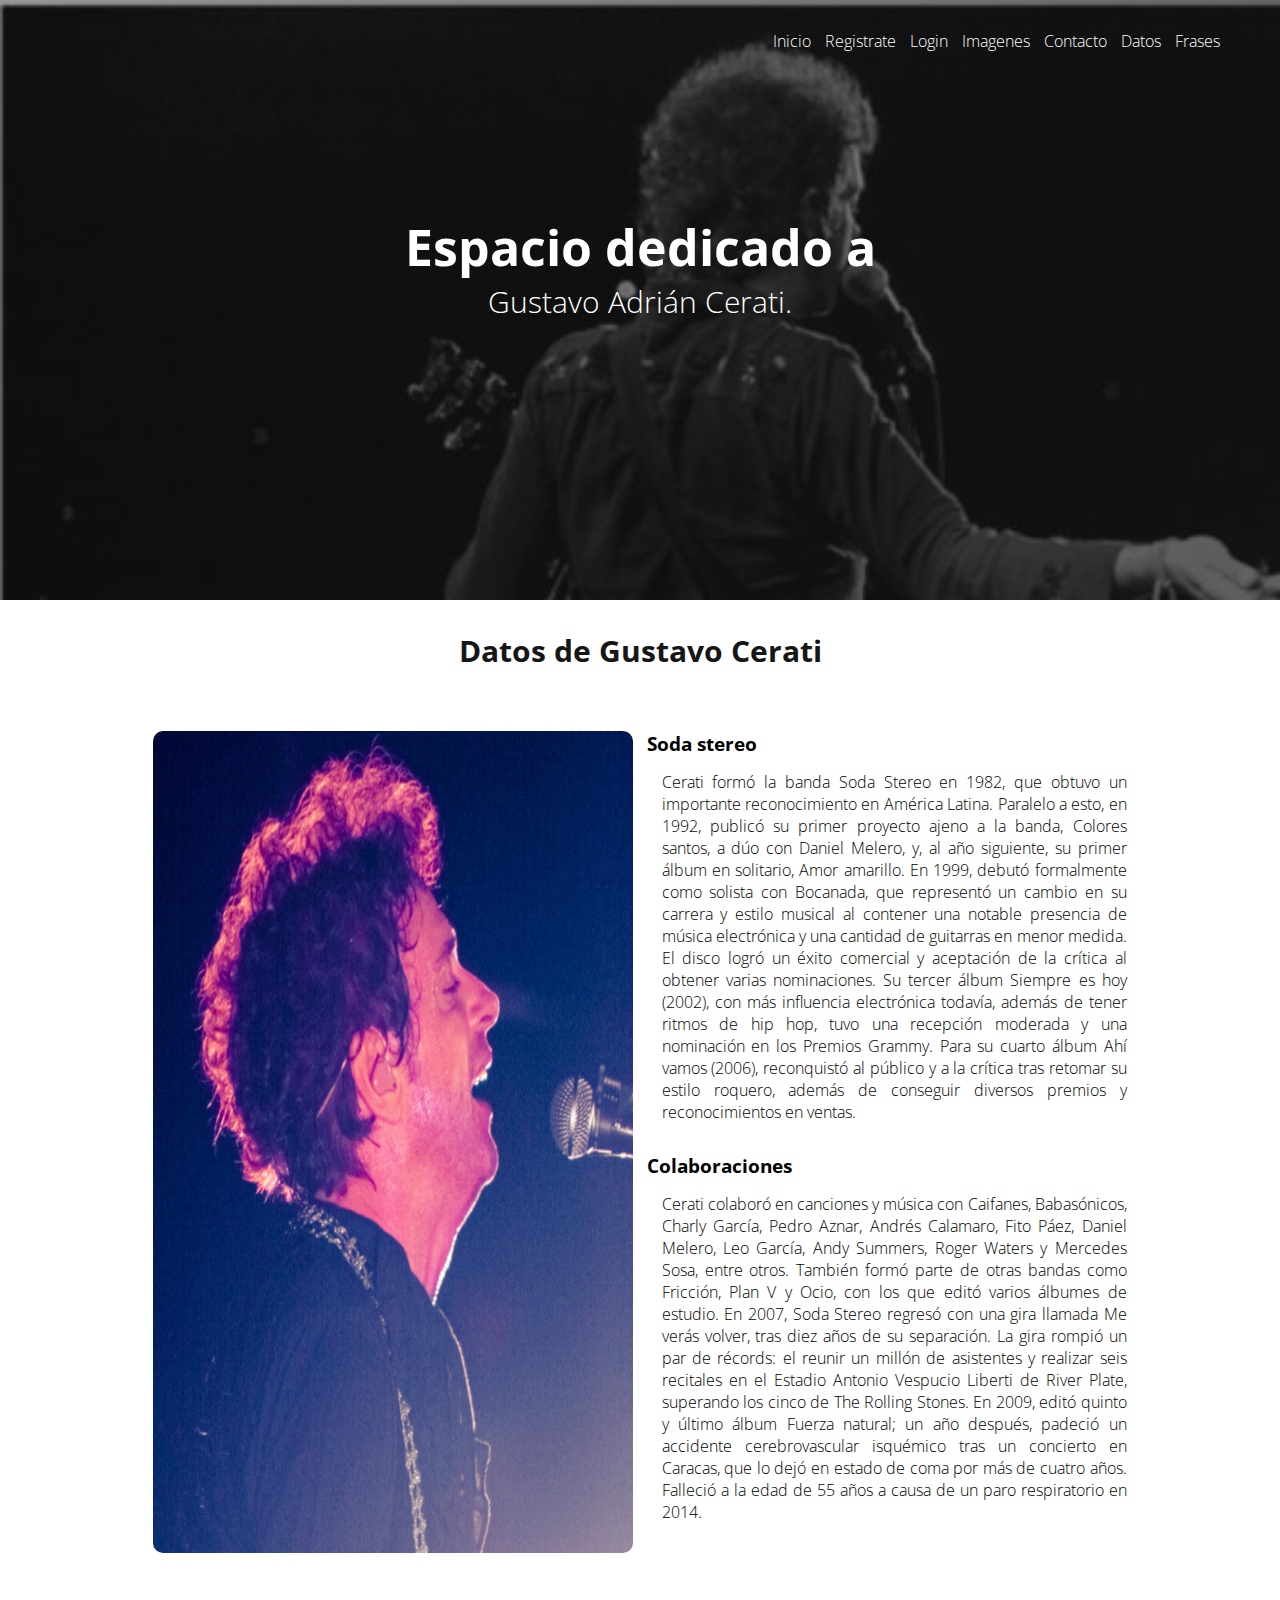
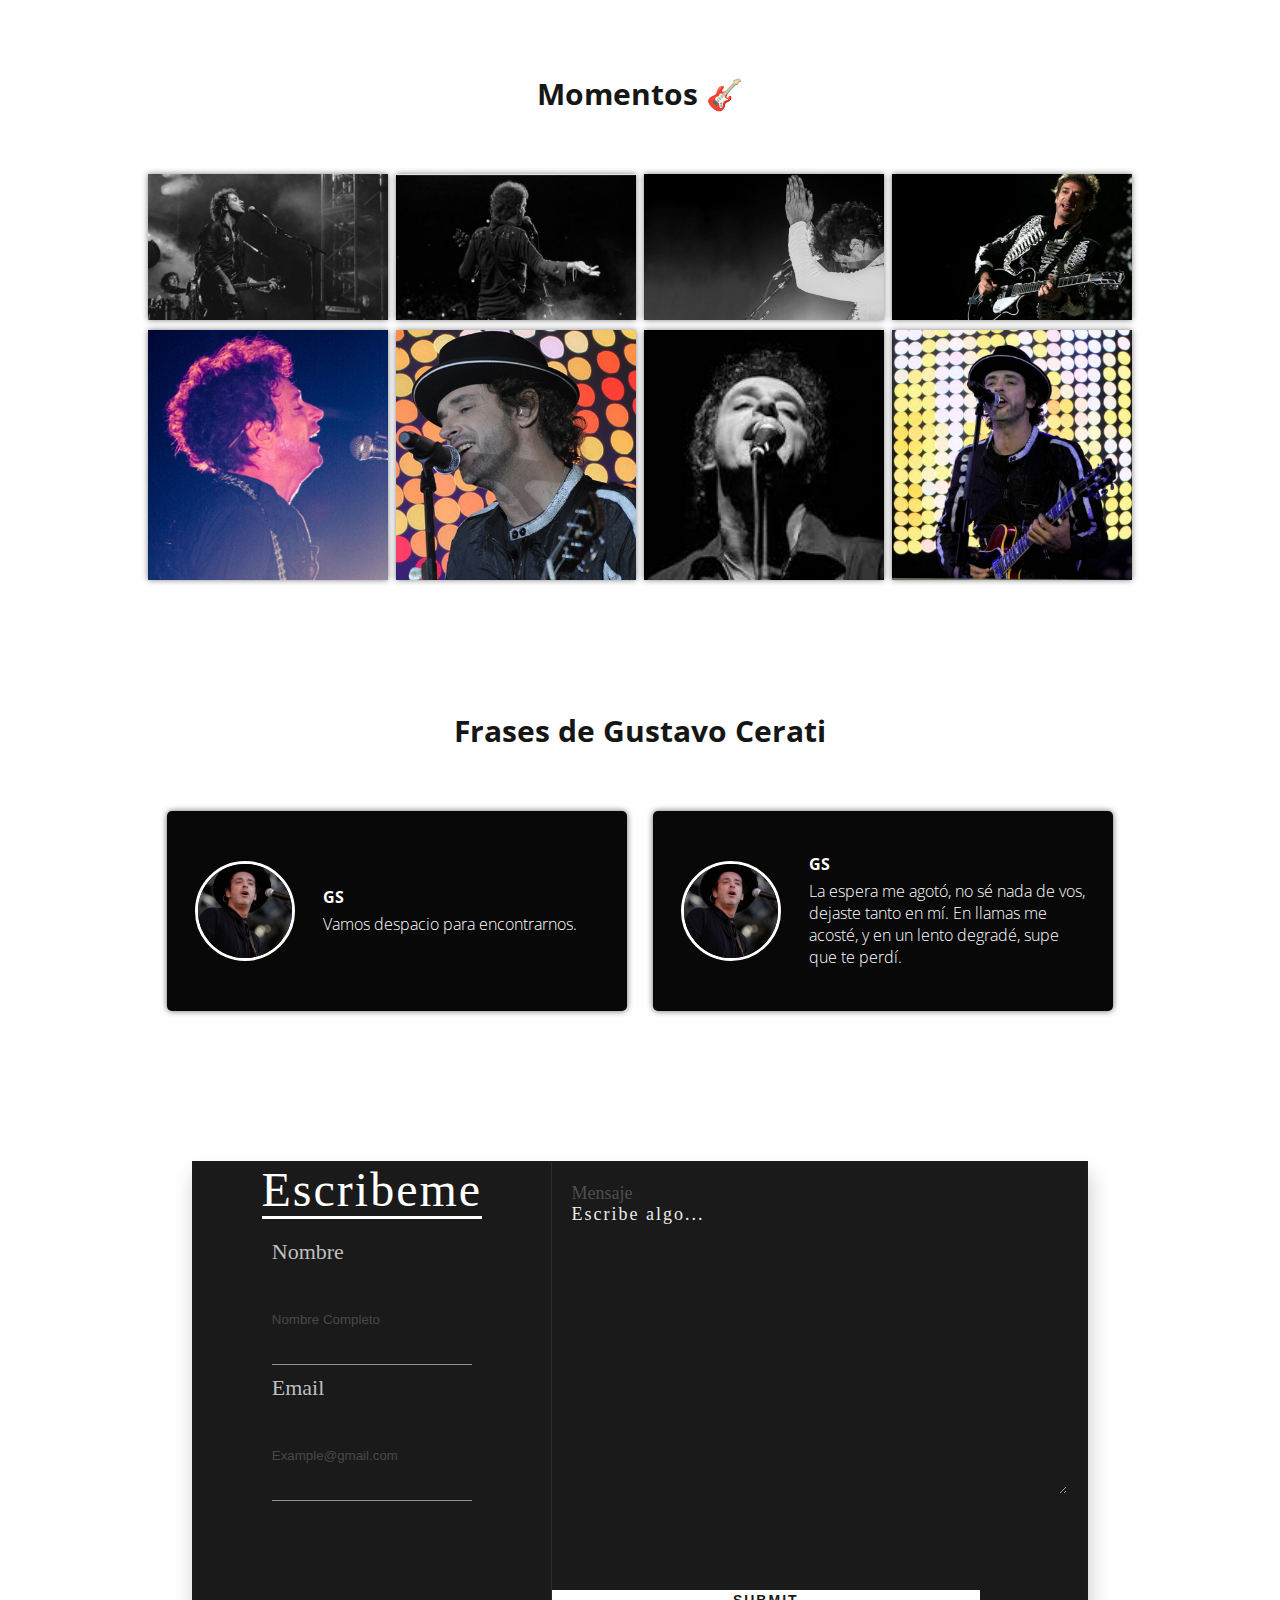
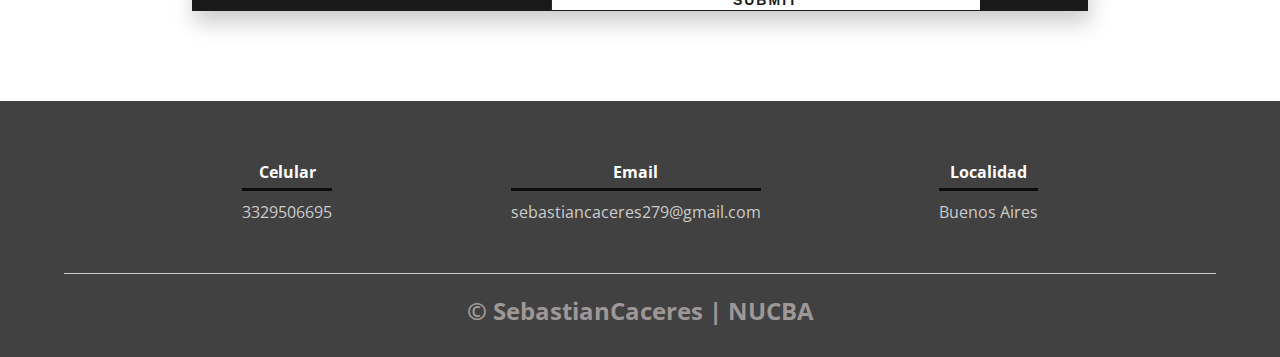
<file: index.html>
<!DOCTYPE html>
<html lang="es">

<head>
    <meta charset="UTF-8">
    <meta name="viewport" content="width=device-width, initial-scale=1.0">
    <meta http-equiv="X-UA-Compatible" content="ie=edge">
    <title>GS</title>
    <link rel="stylesheet" href="css/estilos.css">
    <link href="https://fonts.googleapis.com/css?family=Open+Sans:300,400,700,800&display=swap" rel="stylesheet"> 
</head>

<body>
    <header>
        <nav>
            <a href="#inicio">Inicio</a>
            <a href="registrate.html">Registrate</a>
            <a href="login.html">Login</a>
            <a href="#imagenes">Imagenes</a>
            <a href="#contact-form">Contacto</a>
            <a href="#datos">Datos</a>
            <a href="#frases">Frases</a>
        </nav>
        <section class="textos-header" id="inicio">
            <h1>Espacio dedicado a </h1>
            <h2>Gustavo Adrián Cerati.</h2>
        </section>
       
    </header>
    <main>
        <section class="contenedor sobre-nosotros" id="datos">
            <h2 class="titulo">Datos de Gustavo Cerati</h2>
            <div class="contenedor-sobre-nosotros">
                <img src="img/cerati5.jpg" alt="" class="imagen-about-us">
                <div class="contenido-textos">
                    <h3>Soda stereo</h3>
                    <p>Cerati formó la banda Soda Stereo en 1982, que obtuvo un importante reconocimiento en América Latina. Paralelo a esto, en 1992, publicó su primer proyecto ajeno a la banda, Colores santos, a dúo con Daniel Melero, y, al año siguiente, su primer álbum en solitario, Amor amarillo. En 1999, debutó formalmente como solista con Bocanada, que representó un cambio en su carrera y estilo musical al contener una notable presencia de música electrónica y una cantidad de guitarras en menor medida. El disco logró un éxito comercial y aceptación de la crítica al obtener varias nominaciones. Su tercer álbum Siempre es hoy (2002), con más influencia electrónica todavía, además de tener ritmos de hip hop, tuvo una recepción moderada y una nominación en los Premios Grammy. Para su cuarto álbum Ahí vamos (2006), reconquistó al público y a la crítica tras retomar su estilo roquero, además de conseguir diversos premios y reconocimientos en ventas.</p>
                    <h3>Colaboraciones</h3>
                    <p>Cerati colaboró en canciones y música con Caifanes, Babasónicos, Charly García, Pedro Aznar, Andrés Calamaro, Fito Páez, Daniel Melero, Leo García, Andy Summers, Roger Waters y Mercedes Sosa, entre otros. También formó parte de otras bandas como Fricción, Plan V y Ocio, con los que editó varios álbumes de estudio. En 2007, Soda Stereo regresó con una gira llamada Me verás volver, tras diez años de su separación. La gira rompió un par de récords: el reunir un millón de asistentes y realizar seis recitales en el Estadio Antonio Vespucio Liberti de River Plate, superando los cinco de The Rolling Stones. En 2009, editó quinto y último álbum Fuerza natural; un año después, padeció un accidente cerebrovascular isquémico tras un concierto en Caracas, que lo dejó en estado de coma por más de cuatro años. Falleció a la edad de 55 años a causa de un paro respiratorio en 2014.</p>
                </div>
            </div>
        </section>
        <section class="imagenes" id="imagenes">
            <div class="contenedor">
                <h2 class="titulo">Momentos 🎸</h2>
                <div class="galeria-port">
                    <div class="imagen-port">
                        <img src="img/cerati1.jpg" alt="">
                        <div class="hover-galeria">
                            <img src="img/icono1.png" alt="">
                            <p>Por siempre Gustavo Cerati</p>
                        </div>
                    </div>
                    <div class="imagen-port">
                        <img src="img/cerati2.jpg" alt="">
                        <div class="hover-galeria">
                            <img src="img/icono1.png" alt="">
                            <p>Por siempre Gustavo Cerati</p>
                        </div>
                    </div>
                    <div class="imagen-port">
                        <img src="img/cerati7.jpg" alt="">
                        <div class="hover-galeria">
                            <img src="img/icono1.png" alt="">
                            <p>Por siempre Gustavo Cerati</p>
                        </div>
                    </div>
                    <div class="imagen-port">
                        <img src="img/cerati4.jpg" alt="">
                        <div class="hover-galeria">
                            <img src="img/icono1.png" alt="">
                            <p>Por siempre Gustavo Cerati</p>
                        </div>
                    </div>
                    <div class="imagen-port">
                        <img src="img/cerati5.jpg" alt="">
                        <div class="hover-galeria">
                            <img src="img/icono1.png" alt="">
                            <p>Por siempre Gustavo Cerati</p>
                        </div>
                    </div>
                    <div class="imagen-port">
                        <img src="img/cerati9.jpg" alt="">
                        <div class="hover-galeria">
                            <img src="img/icono1.png" alt="">
                            <p>Por siempre Gustavo Cerati</p>
                        </div>
                    </div>
                    <div class="imagen-port">
                        <img src="img/cerati3.jpg" alt="">
                        <div class="hover-galeria">
                            <img src="img/icono1.png" alt="">
                            <p>Por siempre Gustavo Cerati</p>
                        </div>
                    </div>
                    <div class="imagen-port">
                        <img src="img/cerati10.jpg" alt="">
                        <div class="hover-galeria">
                            <img src="img/icono1.png" alt="">
                            <p>Por siempre Gustavo Cerati</p>
                        </div>
                        
                    
            </div>
        </section>
        <section class="clientes contenedor" id="frases">
            <h2 class="titulo">Frases de Gustavo Cerati</h2>
            <div class="cards">
                <div class="card">
                    <img src="img/cerati11.jpg" alt="">
                    <div class="contenido-texto-card">
                        <h4>GS</h4>
                        <p>Vamos despacio para encontrarnos.</p>
                    </div>
                </div>
                <div class="card">
                    <img src="img/cerati11.jpg" alt="">
                    <div class="contenido-texto-card">
                        <h4>GS</h4>
                        <p>La espera me agotó, no sé nada de vos, dejaste tanto en mí. En llamas me acosté, y en un lento degradé, supe que te perdí.</p>
                    </div>
                </div>
            </div>
        </section>
        <section id="contact-form">
            <form>
            <!--left--------------------------------------->
            <div class="contact-left">
            <h1 class="c-l-heading"><font style="border-bottom: 3px solid #fff;">Escribeme</font></h1><br>
            <!--name-------->
            <div class="f-name">
            <font >Nombre</font>
            <input type="text" placeholder="Nombre Completo"/>
            </div>
            <!--email-------->
            <div class="f-email">
            <font >Email</font>
            <input type="email" placeholder="Example@gmail.com"/>
            </div>
            </div>
            <!--right------------------------------------------->
            <div class="contact-right">
            <!--message-------->
            <div class="message">
            <font >Mensaje</font>
            <textarea name="message" placeholder="Escribe algo..."></textarea>
            </div>
            <!--submit-btn------------>
            <button>submit</button>
            </div>
                
            </form>
            
            </section>
    <footer>
        <div class="contenedor-footer">
            <div class="content-foo">
                <h4>Celular</h4>
                <p>3329506695</p>
            </div>
            <div class="content-foo">
                <h4>Email</h4>
                <p>sebastiancaceres279@gmail.com</p>
            </div>
            <div class="content-foo">
                <h4>Localidad</h4>
                <p>Buenos Aires</p>
            </div>
        </div>
        <h2 class="titulo-final">&copy; SebastianCaceres | NUCBA</h2>
    </footer>
</body>

</html>
</file>
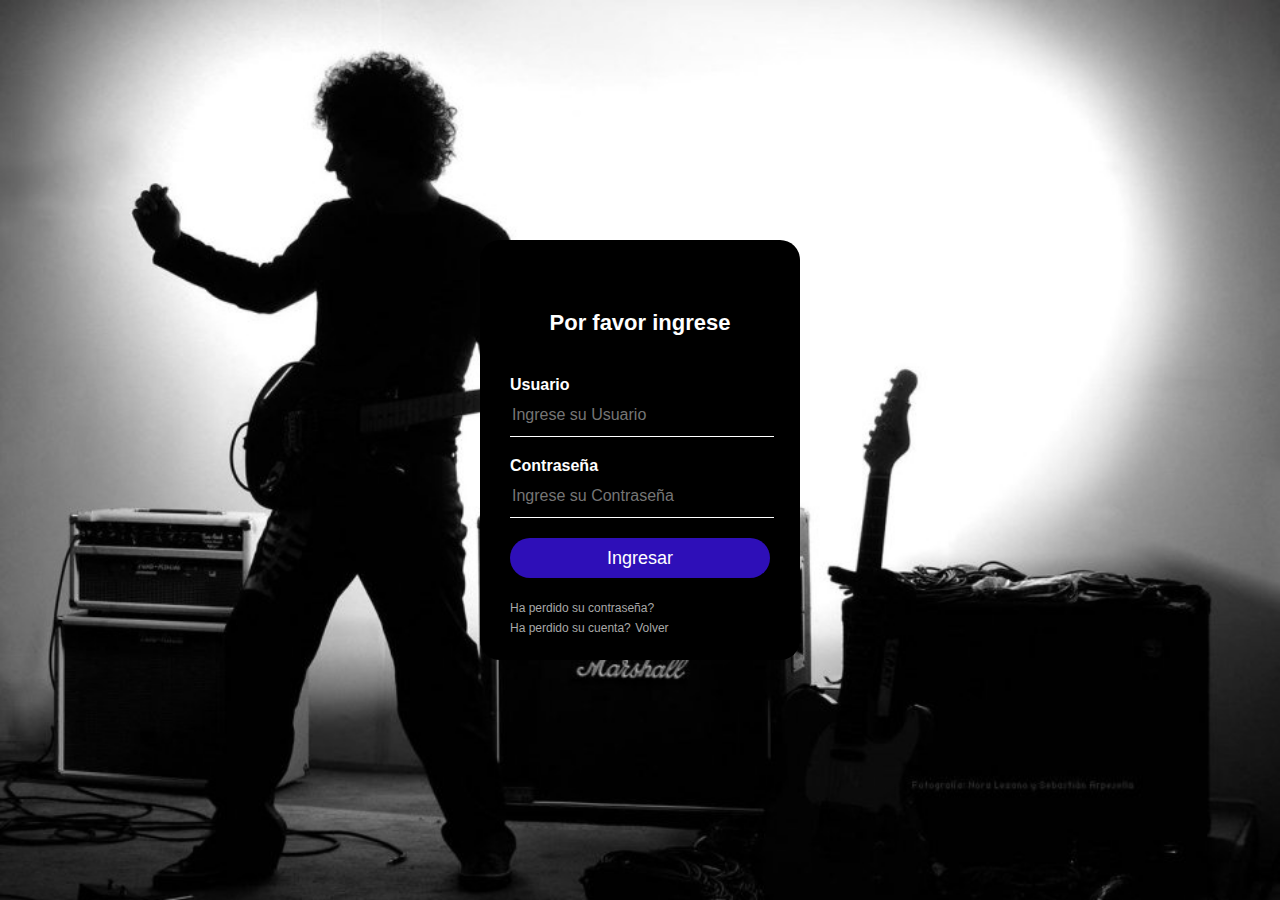
<file: login.html>
<!DOCTYPE html>
<html lang="en">

<head>
    <meta charset="UTF-8">
    <title>Form Login | Seba</title>
    <link rel="stylesheet" href="login.css">
</head>

<body>


    <div class="login-box">
        
        <h1>Por favor ingrese</h1>
        <form>
            <!--Username-->
            <label for="usuario">Usuario</label>
            <input type="text" placeholder="Ingrese su Usuario">

            <!--Contraseña-->
            <label for="Contraseña">Contraseña</label>
            <input type="password" placeholder="Ingrese su Contraseña">

            <input type="submit" value="Ingresar">

            <!--Enlances-->
            <a href="#">Ha perdido su contraseña?</a><br>
            <a href="#">Ha perdido su cuenta?</a>
            <a href="index.html">Volver</a>


        </form>
</body>

</html>
</file>
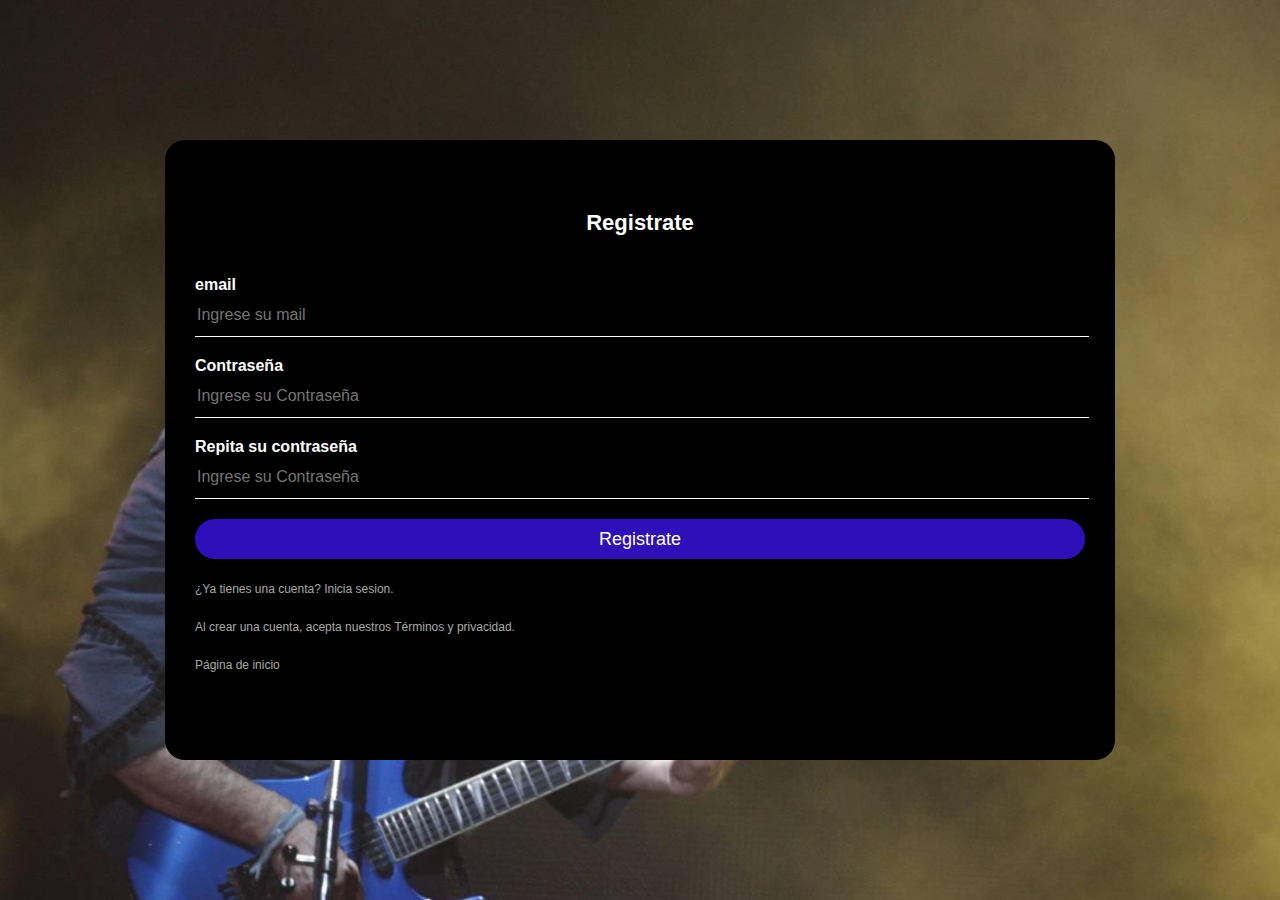
<file: registrate.html>
<!DOCTYPE html>
<html lang="en">

<head>
    <meta charset="UTF-8">
    <title>Registrate | Seba</title>
    <link rel="stylesheet" href="registrate.css">
</head>

<body>


    <div class="login-box">
        <h1>Registrate</h1>
        <form>
            <!--Username-->
            <label for="Email">email</label>
            <input type="email" placeholder="Ingrese su mail">

            <!--Contraseña-->
            <label for="Contraseña">Contraseña</label>
            <input type="password" placeholder="Ingrese su Contraseña">
            <label for="Repita su contraseña">Repita su contraseña</label>
            <input type="password" placeholder="Ingrese su Contraseña">

            <input type="submit" value="Registrate">

            <!--Enlances-->
            <a href="#">¿Ya tienes una cuenta? Inicia sesion.
            </a><br><br>
            <a href="#">Al crear una cuenta, acepta nuestros Términos y privacidad.
            </a><br><br>
            <a href="index.html">Página de inicio</a>


        </form>
</body>

</html>
</file>
<file: css/estilos.css>
* {
    margin: 0;
    padding: 0;
    box-sizing: border-box;
}

body {
    font-family: 'open sans';
}

.contenedor {
    padding: 60px 0;
    width: 90%;
    max-width: 1000px;
    margin: auto;
    overflow: hidden;
}

.titulo {
    color: #161616;
    font-size: 30px;
    text-align: center;
    margin-bottom: 60px;
}

/* Header */

header {
    width: 100%;
    height: 600px;
    background: #1a1919;
    background: -webkit-linear-gradient(to right, hsla(0, 0%, 8%, 0.459), hsla(0, 0%, 7%, 0.664)), url(../img/cerati2.jpg);
    background: linear-gradient(to right, hsla(0, 2%, 12%, 0.459), hsla(0, 0%, 9%, 0.664)), url(../img/cerati2.jpg);
    background-size: cover;
    background-attachment: fixed;
    position: relative;
}

nav{
    text-align: right;
    padding: 30px 50px 0 0;
}

nav > a{
    color:#fff;
    font-weight: 300;
    text-decoration: none;
    margin-right: 10px;
}

nav > a:hover{
    text-decoration: underline;
}

header .textos-header{
    display: flex;
    height: 430px;
    width: 100%;
    align-items: center;
    justify-content: center;
    flex-direction: column;
    text-align: center;
}

.textos-header h1{
    font-size: 50px;
    color:#fff;
}

.textos-header h2{
    font-size: 30px;
    font-weight: 300;
    color:#fff;
}



/* About us */

main .sobre-nosotros{
    padding: 30px 0 60px 0;
}
.contenedor-sobre-nosotros{
    display: flex;
    justify-content: space-evenly;
}

.imagen-about-us{
    width: 48%;
    border-radius: 10px;
}

.sobre-nosotros .contenido-textos{
    width: 48%;
}

.contenido-textos h3{
    margin-bottom: 15px;
}

.contenido-textos h3 span{
    background: #0c0c0c;
    color: #fff;
    border-radius: 50%;
    display: inline-block;
    text-align: center;
    width: 30px;
    height: 30px;
    padding: 2px;
    box-shadow: 0 0 6px 0 rgba(0, 0, 0, .5);
    margin-right: 5px;
}

.contenido-textos p{
    padding: 0px 0px 30px 15px;
    font-weight: 300;
    text-align: justify;
}

/* Galeria */


.portafolio{
    background: #f2f2f2;
}

.galeria-port{
    display: flex;
    justify-content: space-evenly;
    flex-wrap: wrap;
}

.imagen-port{
    width: 24%;
    margin-bottom: 10px;
    overflow: hidden;
    position: relative;
    cursor: pointer;
    box-shadow: 0 0 6px 0 rgba(0, 0, 0, .5);
}

.imagen-port > img{
    width: 100%;
    height: 100%;
    object-fit: cover;
    display: block;
}

.hover-galeria{
    position: absolute;
    width: 100%;
    height: 100%;
    top: 0;
    transform: scale(0);
    background: rgba(22, 22, 22, 0.7);
    transition: transform .5s;
    display: flex;
    justify-content: center;
    align-items: center;
    flex-direction: column;
}

.hover-galeria img{
    width: 50px;
}

.hover-galeria p{
    color: #fff;
}

.imagen-port:hover .hover-galeria{
    transform: scale(1);
}

/* Clients */

.cards{
    display: flex;
    justify-content: space-evenly;
}

.cards .card{
    background: #080808;
    display: flex;
    width: 46%;
    height: 200px;
    align-items: center;
    justify-content: space-evenly;
    border-radius: 5px;
    box-shadow: 0 0 6px 0 rgba(0, 0, 0, 0.6);
}

.cards .card img{
    width: 100px;
    height: 100px;
    object-fit: cover;
    border: 3px solid #fff;
    border-radius: 50%;
    display: block;
}

.cards .card > .contenido-texto-card{
    width: 60%;
    color: #fff;
}

.cards .card > .contenido-texto-card p{
    font-weight: 300;
    padding-top: 5px;
}

/*  Our team */

.about-services{
    background: #f2f2f2;
    padding-bottom: 30px;
}


.servicio-cont{
    display:flex;
    justify-content: space-between;
    align-items: center;
}

.servicio-ind{
    width: 28%;
    text-align: center;
}

.servicio-ind img{
    width: 90%;
}

.servicio-ind h3{
    margin: 10px 0;
}

.servicio-ind p{
    font-weight: 300;
    text-align: justify;
}

/* footer */

footer{
    background: #414141;
    padding: 60px 0 30px 0;
    margin: auto;
    overflow: hidden;
}

.contenedor-footer{
    display: flex;
    width: 90%;
    justify-content: space-evenly;
    margin: auto;
    padding-bottom: 50px;
    border-bottom: 1px solid #ccc;
}

.content-foo{
    text-align: center;
}

.content-foo h4{
    color: #fff;
    border-bottom: 3px solid #0c0c0c;
    padding-bottom: 5px;
    margin-bottom: 10px;
}

.content-foo p{
    color: #ccc;
}

.titulo-final{
    text-align: center;
    font-size: 24px;
    margin: 20px 0 0 0;
    color: #9e9797;
}

@media screen and (max-width:900px){
    header{
        background-position: center;
    }

    .contenedor-sobre-nosotros{
        flex-direction: column;
        justify-content: center;
        align-items: center;
    }

    .sobre-nosotros .contenido-textos{
        width: 0%;
    }

    .imagen-about-us{
        width: 90%;
    }

    /* Galeria */

    .imagen-port{
        width: 44%;
    }

    /* Clientes */

    .cards{
        flex-direction: column;
        justify-content: center;
        align-items: center;
    }

    .cards .card{
        width: 90%;
    }

    .cards .card:first-child{
        margin-bottom: 30px;
    }

    /* servicios */

    .servicio-cont{
        justify-content: center;
        flex-direction: column;
    }

    .servicio-ind{
        width: 100%;
        text-align: center;
    }

    .servicio-ind:nth-child(1), .servicio-ind:nth-child(2){
        margin-bottom: 60px;
    }

    .servicio-ind img{
        width: 90%;
    }
}

@media screen and (max-width:500px){
    nav{
        text-align: center;
        padding: 30px 0 0 0;
    }

    nav > a{
        margin-right: 5px;
    }

    .textos-header h1{
        font-size: 35px;
    }

    .textos-header h2{
        font-size: 20px;
    }

    /* ABOUT US */

    .imagen-about-us{
        margin-bottom: 60px;
        width: 99%;
    }

    .sobre-nosotros .contenido-textos{
        width: 95%;
    }

    /* Galeria */

    .imagen-port{
        width: 95%;
    }

    /* Clients */

    .cards .card{
        height: 450px;
        display: flex;
        flex-direction: column;
        align-items: center;
    }

    .cards .card img{
        width: 90px;
        height: 90px;
    }

    /* Footer */

    .contenedor-footer{
        flex-direction: column;
        border: none;
    }

    .content-foo{
        margin-bottom: 20px;
        text-align: center;
    }

    .content-foo h4{
        border: none;
    }

    .content-foo p{
        color: #ccc;
        border-bottom: 1px solid #f2f2f2;
        padding-bottom: 20px;
    }

    .titulo-final{
        font-size: 20px;
    }
}
#contact-form{
	width: 100%;
	height:70vh;
	display: flex;
	justify-content: center;
	align-items: center;
	
}
#contact-form form{
	display: flex;
	width: 70%;
	height: 50vh;
	background-color: #1A1A1A;
	box-shadow: 2px 12px 20px rgba(0,0,0,0.2);
	border: 1px solid rgba(255,255,255,0.01)
}

.contact-left{
	width: 40%;
	height: 100%;
	display: flex;
	flex-direction: column;
	align-items: center;
}
.contact-right{
	width: 60%;
	height: 100%;
	box-sizing: border-box;
	display: flex;
	flex-direction: column;
	justify-content: space-between;
	border-left: 1px solid rgba(255,255,255,0.08);
}
.contact-right button{
	width: 80%;
	height: 20px;
	background-color: #fff;
	font-weight: bold;
	outline: none;
	border: none;
	margin: 0px;
	color:#1B1B1B;
	font-size: 14px;
	text-transform: uppercase;
	letter-spacing: 2px;

}
.c-l-heading{
	font-family: calibri;
	color:#FFFFFF;
	font-size: 3rem;
	letter-spacing: 2px;
	font-weight: 400;
	
}
.f-name,.f-email{
	display: flex;
	flex-direction: column;
	font-family: calibri;
	
}
.f-name font,.f-email font{
	color:#BFBFBF;
	font-size: 22px;
}
.f-name input,.f-email input{
	height: 90px;
	width:200px;
	border: none;
	outline: none;
	background-color:transparent;
	border-bottom: 1px solid #929292;
	color:#FFFFFF;
	margin: 10px 0px;
}
.f-email input::placeholder,
.f-name input::placeholder{
	opacity: 0.5;
	letter-spacing: px;
}
.f-email input:focus,
.f-name input:focus{
	border-bottom: 1px solid #fff;
	transition: all ease 0.5s;
}.message font{
	font-size: 18px;
	color:#4E4E4E;
	font-family: calibri;
	
}
.message{
	margin: 20px;
}
.contact-right textarea{
	width: 100% !important;
	height: 290px !important;
	border: none;
	outline: none;
	background-color:transparent;
	box-sizing: border-box;
	color:#EBEBEB;
	font-size: 16px;
}
.contact-right textarea::placeholder{
	color:#EBEBEB;
	font-size: 18px;
	letter-spacing: 2px;
	font-family: calibri;
}
.contact-right button:active{
	transform: scale(1.04);
	transition: all ease 0.1s;
}
@media(max-width:1180px){
	#main{
		background-size: 1150px !important;
		
	}
	.name{
		left:30%;
		top: 50%;
		transform: translate(-10%,-50%);
	}
	.about-model img{
		height:400px;
	}
	#services{
		height:auto;
	}
	.b-container{
		flex-wrap: wrap;
	}
	.s-box{
		flex-grow: 1;
	}
	.s-b-img img{
		object-fit:cover;
	}
	#contact-form form{
		width:95% !important;
	}

}
@media(max-width:970px){
	#main{
		background-image: none !important;
		
	}
	.name{
		left: 50%;
		top: 50%;
		transform: translate(-50%,-50%);
	}
	.about-model{
		display: none;
	}
	#about{
		justify-content: center;
		padding-top: 0px;
	}
	.about-text{
		width: 90%;
	}
	.about-text h1{
		font-size:4rem;
	}
	
	.p-container{
		width:100%;
	
	}
	
}
@media(max-width:900px){
	.toggle{
			display:block;
		}
		.toggle:before{
	content:'\f0c9';
	font-family: fontAwesome;
	line-height: 0px;
			margin-left:-30px;
}
		.toggle.active:before{
	content:'\f00d' !important;
	
		}
	nav{
		padding:10px 30px;
	}
	
	nav ul{
		position:absolute;	
		width: 100%;
		height:auto;
		box-sizing:border-box;
		background-color:#0F0F0F;
		top: 50px;
		left: 0;
		transition: 0.5s;
		overflow: hidden;
		display: none !important;
		border:3px solid #1F1F1F;
	}
	
		nav ul li a{
		border-bottom: 1px solid rgba(255,255,255,0.10) ;
		color:#ffffff !important;
		width: 100%;
		height: 50px;
		display: flex;
		justify-content: center;
		align-items: center;
		margin: 0px !important;
		padding: 0px !important;
	}
		nav ul{
			padding:0px;
			margin:0px;
		}

		.active-menu {
		display: block !important;
	}
	
		nav ul li a:hover{
			background-color:rgba(27,29,32,0.15);

			}
	
	
	.p-container{
		grid-template-columns:1fr 1fr;
	grid-template-rows:auto;
	grid-gap: 10px;
		height: auto;
	}
	.c-b-heading{
		font-size: 1.4rem;
		text-align: center;
	}
	#contact-form{
		padding: 20px;
		height: auto;
		box-sizing: border-box;
	}
	
	
	#contact-form form {
		flex-direction: column;
		height:auto;
		padding: 20px;
		width:90% !important;

	}
	.contact-left,.contact-right{
		width:100%;
		border: none;
	}
	.f-name,.f-email{
		width: 50%;

	}
	.f-name input,.f-email input{
		width:0%;
		border: none;
		background-color: #262626 !important;
		padding: 2px;
		box-sizing: border-box;
		height: 20px;
		
	}
	textarea{
		background-color: #262626 !important;
		margin: 10px 0px;
		padding: 10px;
		height: 200px !important;
		width:100% !important;
	}
	.message{
		margin:0px;
	}
	#contact-form form h1{
		margin:5px 0px;
	}
	
	
}

@media(max-width:600px){
	.p-container{
		grid-template-columns:1fr ;
		grid-template-rows: auto;}
	.c-b-heading{
		font-size: 1.2rem;
		text-align: center;
		margin: 0px 10%;
	}
	.name{
		width:60%;
	}
	
	
	.black-line{
		margin-bottom: 20px;
	}
	.social{
		left: 30px;
		transform: translateX(-10px);
	}
}
@media(max-width:400px){
	.s-box{
		width: 100%;
		height:400px;
	}
}
</file>
<file: login.css>
body {
    margin: 0;
    padding: 0;
    background: url(cera2.jpg) no-repeat center top;
    background-size: cover;
    font-family: sans-serif;
    height: 100vh;
  }
  .login-box {
    width: 320px;
    height: 420px;
    background: #000;
    color: #fff;
    top: 50%;
    left: 50%;
    position: absolute;
    transform: translate(-50%, -50%);
    box-sizing: border-box;
    padding: 70px 30px;
    border-radius:20px;
  }
  
  .login-box .avatar {
    width:50%;
    height: 40%;
    border-radius: 100%;
    position: absolute;
    top: -120px;
    left: calc(30% - 10px);
  }
  
  .login-box h1 {
    margin: 0;
    padding: 0 0 40px;
    text-align: center;
    font-size: 22px;
  }
  
  .login-box label {
    margin: 0;
    padding: 0;
    font-weight: bold;
    display: block;
  }
  
  .login-box input {
    width: 100%;
    margin-bottom: 20px;
  }
  
  .login-box input[type="text"],
  .login-box input[type="password"] {
    border: none;
    border-bottom: 1px solid #fff;
    background: transparent;
    outline: none;
    height: 40px;
    color: #fff;
    font-size: 16px;
  }
  
  .login-box input[TYPE="SUBMIT"] {
    border: none;
    outline: none;
    height: 40px;
    background: #2e0fb8;
    color: #fff;
    font-size: 18px;
    border-radius: 20px;
  }
  .login-box a {
    text-decoration: none;
    font-size: 12px;
    line-height: 20px;
    color: darkgrey;
  }
  
  .login-box a:hover {
      color: #fff;
  }
</file>
<file: registrate.css>
body {
    margin: 0;
    padding: 0;
    background: url(gus1.jpg) no-repeat center top;
    background-size: cover;
    font-family: sans-serif;
    height: 100vh;
}
.login-box {
width: 950px;
height: 620px;
background: #000;
color: #fff;
top: 50%;
left: 50%;
position: absolute;
transform: translate(-50%, -50%);
box-sizing: border-box;
padding:70px 30px;
border-radius:20px;
}
.login-box h1{
    margin: 0;
    padding: 0 0 40px;
    text-align: center;
    font-size:22px;
}
.login-box label {
    margin: 0;
padding: 0;
font-weight: bold;
display: block;
}
.login-box input {
    width: 100%;
    margin-bottom: 20px;

}
.login-box input[type="text"],
  .login-box input[type="password"],
  .login-box input[type="email"]
   {
      border: none;
      border-bottom: 1px solid #fff;
      background: transparent;
      outline: none;
      height: 40px;
      color: #fff;
      font-size: 16px;
  }
  .login-box input[TYPE="SUBMIT"] {
    border: none;
    outline: none;
    height: 40px;
    background: #2e0fb8;
    color: #fff;
    font-size: 18px;
    border-radius: 20px;
  }
  .login-box a {
    text-decoration: none;
    font-size: 12px;
    line-height: 20px;
    color: darkgrey;
  }
  
  .login-box a:hover {
      color: #fff;
  }
</file>
